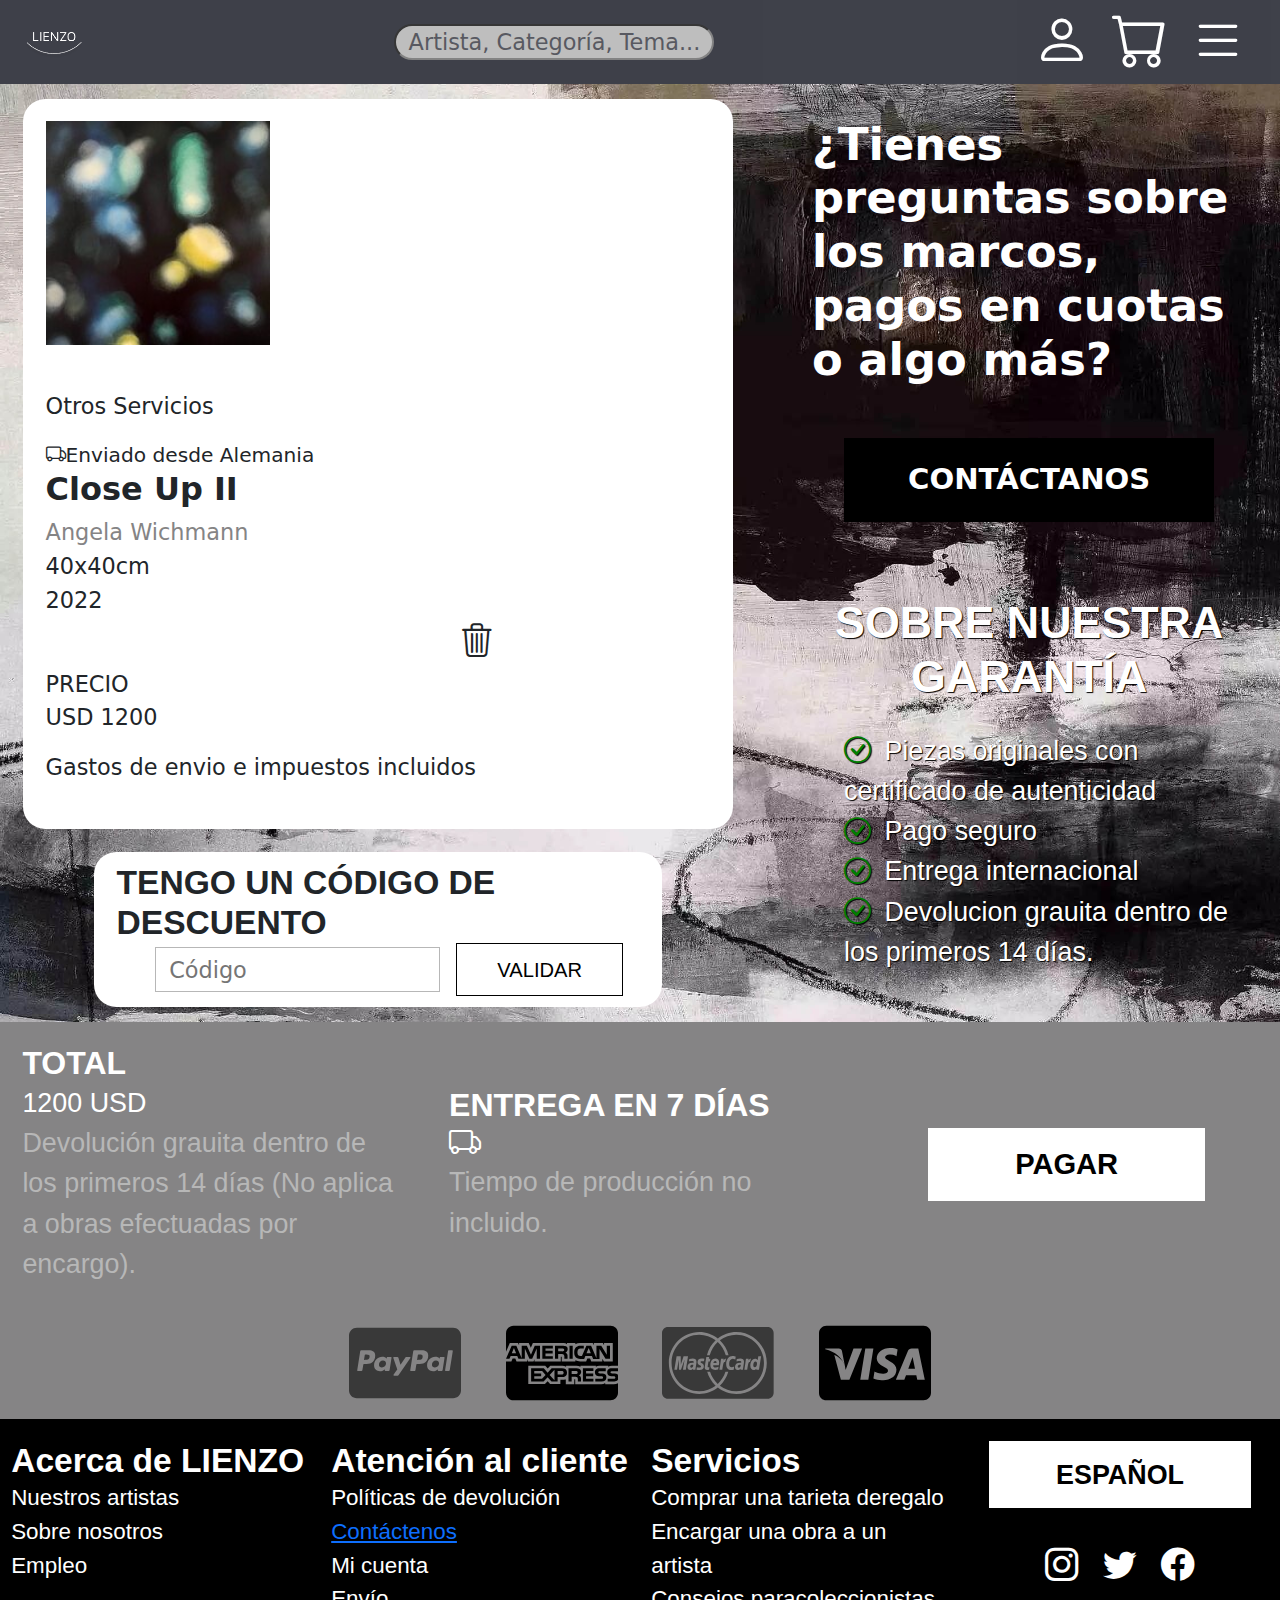
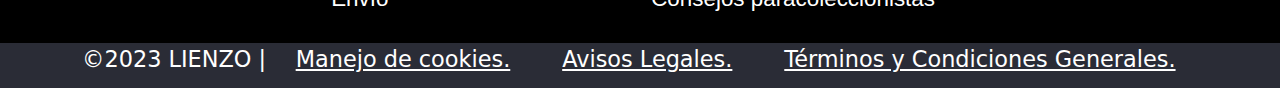
<file: carrito.html>
<!DOCTYPE html>
<html lang="en">
  <head>
    <meta charset="UTF-8" />
    <meta name="viewport" content="width=device-width, initial-scale=1.0" />
    <title>LIENZO | Carrito</title>
    <link rel="stylesheet" href="https://cdn.jsdelivr.net/npm/bootstrap@5.3.1/dist/css/bootstrap.min.css">
    <link rel="stylesheet" href="https://cdn.jsdelivr.net/npm/bootstrap-icons@1.11.1/font/bootstrap-icons.css">
    <link rel="stylesheet" href="./css/normalize.css">
    <link rel="stylesheet" type="text/css" href="./css/carrito.css" />
    <link rel="icon" type="image/x-icon" href="./img/Logo.png">
  </head>
  <body>
    <div class="container-fluid">
      <header>
        <div class="row header">
          <div class="col-xs-12">
            <img src="./img/Logo.png" alt="Lienzo Logo">
            <input type="text" class="searchbar" placeholder="Artista, Categoría, Tema...">
            <div class="navbutons">
              <i class="bi bi-person"></i>
              <i class="bi bi-cart"></i>
              <i class="bi bi-list"></i>
            </div>
          </div>
        </div>
      </header>

      <main>
        <div class="row main">
          <div class="col-sm-7">
            <div class="products">
              <div class="p1">
                  <img src="./img/Closeupii.jpeg" alt="Close Up Painting">
                  <p class="oth">Otros Servicios</p>
                  <p class="env"><i class="bi bi-truck"></i>Enviado desde Alemania</p>
              </div>

              <div class="p2">
                <h2><b>Close Up II</b></h2>
                <p class="auth">Angela Wichmann</p>
                <p>40x40cm</p>
                <p>2022</p>
              </div>
              
              <div class="p3">
                <i class="bi bi-trash3"></i>
                <p class="precio">Precio</p>
                <p>USD 1200</p>
                <p class="imp">Gastos de envio e impuestos incluidos</p>
              </div>
        
            </div>

            <div class="discounts">
              <h2>Tengo un código de descuento</h2>
              <input type="text" placeholder="Código">
              <p class="wboton">VALIDAR</p>
            </div>
          </div>

          <div class="col-sm-5">
            <h2>¿Tienes preguntas sobre los marcos, pagos en cuotas o algo más?</h2>
            <div class="bboton">CONTÁCTANOS</div>

            <h3>SOBRE NUESTRA GARANTÍA</h3>
            <ul>
              <li><i class="bi bi-check-circle"></i>Piezas originales con certificado de autenticidad</li>
              <li><i class="bi bi-check-circle"></i>Pago seguro</li>
              <li><i class="bi bi-check-circle"></i>Entrega internacional</li>
              <li><i class="bi bi-check-circle"></i>Devolucion grauita dentro de los primeros 14 días.</li>
            </ul>
          </div>
        </div>
      </main>

      <div class="row checkout">

        <div class="col-sm-4">
          <h2>TOTAL</h2>
          <p>1200 USD</p>
          <p class="g">
            Devolución grauita dentro de los primeros 14 días
            (No aplica a obras efectuadas por encargo).
          </p>
        </div>

        <div class="col-sm-4">
          <h2>ENTREGA EN 7 DÍAS</h2>
          <h2><i class="bi bi-truck"></i></h2>
          <p class="g">Tiempo de producción no incluido.</p>
        </div>

        <div class="col-sm-4">
          <div class="wboton">
            PAGAR
          </div>
        </div>

      </div>

      <div class="row sponsors">
        <div class="col-xs-12">
          <img src="./img/paypal.svg" alt="Paypal">
          <img src="./img/amex.svg" alt="Amex">
          <img src="./img/mastercard.svg" alt="Mastercard">
          <img src="./img/visa.svg" alt="Visa">
        </div>
      </div>

      <footer>
        <div class="row footer">
          <div class="col-sm-3">
            <h2>Acerca de LIENZO</h2>
            <ul>
              <li>Nuestros artistas</li>
              <li>Sobre nosotros</li>
              <li>Empleo</li>
            </ul>
          </div>
          <div class="col-sm-3">
            <h2>Atención al cliente</h2>
            <ul>
              <li>Políticas de devolución</li>
              <li><a href="contacto.html">Contáctenos</a><li>
              <li>Mi cuenta</li>
              <li>Envío</li>
            </ul>
          </div>
          <div class="col-sm-3">
            <h2>Servicios</h2>
            <ul>
              <li>Comprar una tarieta deregalo</li>
              <li>Encargar una obra a un artista</li>
              <li>Consejos paracoleccionistas</li>
            </ul>
          </div>
          <div class="col-sm-3">
            <div class="wboton">ESPAÑOL</div>
            <div class="socialicons">
              <i class="bi bi-instagram"></i>
            <i class="bi bi-twitter"></i>
            <i class="bi bi-facebook"></i>
            </div>
          </div>
        </div>
        <div class="row subfooter">
          <div class="col-xs-12">
            <p>&copy;2023 LIENZO | <a href="">Manejo de cookies.</a> <a href="">Avisos Legales.</a> <a href="">Términos y Condiciones Generales.</a></p>
          </div>
        </div>
      </footer>

    </div>
  </body>
</html>
</file>
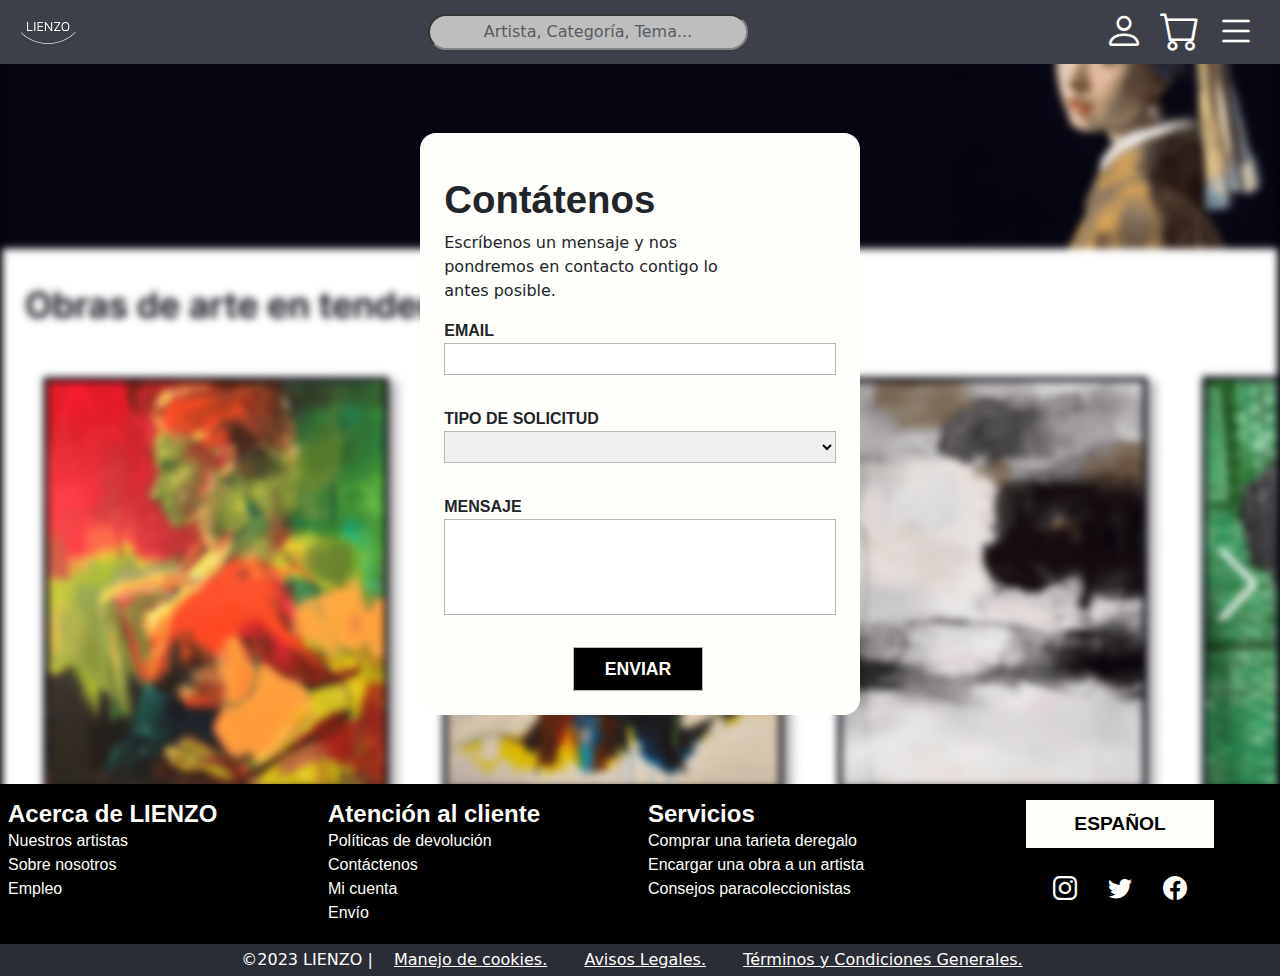
<file: contacto.html>
<!DOCTYPE html>
<html lang="en">
  <head>
    <meta charset="UTF-8" />
    <meta name="viewport" content="width=device-width, initial-scale=1.0" />
    <title>LIENZO | Carrito</title>
    <link rel="stylesheet" href="https://cdn.jsdelivr.net/npm/bootstrap@5.3.1/dist/css/bootstrap.min.css">
    <link rel="stylesheet" href="https://cdn.jsdelivr.net/npm/bootstrap-icons@1.11.1/font/bootstrap-icons.css">
    <link rel="stylesheet" href="/css/normalize.css">
    <link rel="stylesheet" type="text/css" href="/css/contacto.css" />
    <link rel="icon" type="image/x-icon" href="/img/Logo.png">
  </head>
  <body>
    <div class="container-fluid">
      <header>
        <div class="row header">
          <div class="col-xs-12">
            <img src="./img/Logo.png" alt="Lienzo Logo">
            <input type="text" class="searchbar" placeholder="Artista, Categoría, Tema...">
            <div class="navbutons">
              <i class="bi bi-person"></i>
              <a href="carrito.html"><i class="bi bi-cart"></i> </a>
              <i class="bi bi-list"></i>
            </div>
          </div>
        </div>
      </header>

      <div class="row main">
        <div class="col-md-12">
            <div class="wbox">
                <h2>Contátenos</h2>
                <p class="wsubh">Escríbenos un mensaje y nos pondremos en contacto contigo lo antes posible.</p> 
                <form action="" method="post">
                    <p>EMAIL</p>
                    <input type="email" id="EMAIL">
                    <p>TIPO DE SOLICITUD</p>
                    <select id="chooseOption" name="option">
                        <option value=""></option>
                        <option value="option1">Soy Creador</option>
                        <option value="option2">Soy Coleccionista</option>
                    </select>
                    <p>MENSAJE</p>
                    <input type="text" class="texto">
                    <input type="submit" class="subbtn" value="ENVIAR">
                </form>
            </div>
        </div>
      </div>

      <footer>
        <div class="row footer">
          <div class="col-sm-3">
            <h2>Acerca de LIENZO</h2>
            <ul>
              <li>Nuestros artistas</li>
              <li>Sobre nosotros</li>
              <li>Empleo</li>
            </ul>
          </div>
          <div class="col-sm-3">
            <h2>Atención al cliente</h2>
            <ul>
              <li>Políticas de devolución</li>
              <li>Contáctenos</li>
              <li>Mi cuenta</li>
              <li>Envío</li>
            </ul>
          </div>
          <div class="col-sm-3">
            <h2>Servicios</h2>
            <ul>
              <li>Comprar una tarieta deregalo</li>
              <li>Encargar una obra a un artista</li>
              <li>Consejos paracoleccionistas</li>
            </ul>
          </div>
          <div class="col-sm-3">
            <div class="wboton">ESPAÑOL</div>
            <div class="socialicons">
              <i class="bi bi-instagram"></i>
            <i class="bi bi-twitter"></i>
            <i class="bi bi-facebook"></i>
            </div>
          </div>
        </div>
        <div class="row subfooter">
          <div class="col-xs-12">
            <p class="subft">&copy;2023 LIENZO | <a href="">Manejo de cookies.</a> <a href="">Avisos Legales.</a> <a href="">Términos y Condiciones Generales.</a></p>
          </div>
        </div>
      </footer>

    </div>
  </body>
</html>
</file>
<file: css/carrito.css>
/* Variables */
:root{
    --lightcolor:#ffff;
    --midcolor0: #b7b7b7;
    --midcolor:#858485;
    --midcolor2:#2a2c36;
    --darkcolor:#000000;
    --transparent:#ffffff7f;
    --accent:#6567af;
    --accent2:#9c53af;
}
/*  */

/*  */
:root{
    --mobiletext:1rem;
}
body{
    font-size: var(--mobiletext);
}
/*  */

/* Body */
body{
    min-height:10vh;
    overflow-x: hidden;
}
/*  */

/* Header */
.header {
    height: fit-content;
    background-color: var(--midcolor2);
    opacity: 0.9;
}
.header .col-xs-12{
    display: flex;
    flex-flow: row nowrap;
    justify-content: space-between;
    align-items: center;
    padding: 0em 1em;
}
.header img{
    height: 4rem;
}
.searchbar{
    width: 20rem;
    height: 2.3rem;
    border-radius: 30px;
    background-color: var(--midcolor0);
}
.header input::placeholder{
    color: var(--midcolor2);
    text-align: center;
    opacity: 0.8;
}
.navbutons{
    display: flex;
    flex-flow: row nowrap;
    justify-content: space-evenly;
}
.navbutons i{
    color: var(--lightcolor);
    font-size: 2.5em;
    padding: 0em 0.2em;
}
/*  */

/* main */
.main{
    padding: 0.5em;
    min-height: 70vh;
    background:url(/img/carritobg.jpg) no-repeat;
    background-size: cover;
    background-position: center;
    display: flex;
    flex-flow: row wrap;
}
.main .col-sm-7{
    display: flex;
    flex-flow: column wrap;
    justify-content: center;
    align-items: center;
}
.main .col-sm-7 .products{
    background-color: var(--lightcolor);    
    width: fit-content;
    padding: 1em;
    padding-bottom: 2em;
    border-radius: 1em;
    display: flex;
    flex-flow: row wrap;
}
.products img{
    width: 10em;
    padding-bottom: 1em;
}
.products .p1{
    width: fit-content
}
.products .oth{
    margin-top: 1em;
}

.products .env{
    padding-bottom: 0;
    margin-bottom: 0;
    font-size: 0.9em;
}
.products .p2{
    width: 20em;
}
.products .p2 p{
    padding: 0;
    margin: 0;
}
.products .auth{
    color: var(--midcolor);
}
.products .p3{
    width: 20em;
    display: flex;
    flex-flow: column;
    margin: 0;
    padding: 0;
}
.bi-trash3{
    padding: 0;
    margin: 0;
    font-size: 1.5em;
    align-self: flex-end;
}
.bi-trash3:hover{
    transform: scale(1.1);
    transition: transform 0.5s 0.1s ease-in-out;
}
.products .precio {
    text-transform: uppercase;
    font-weight: 500;
    text-align: left;
    padding-bottom: 0;
    margin-bottom: 0;
}
.products .imp{
    margin-top: auto;
    padding-bottom: 0;
    margin-bottom: 0;
}

.main .col-sm-5{
    display: flex;
    flex-flow: column wrap;
    justify-content: center;
    align-items: center;
    padding: 1em;
    padding-left: 3em;
}
.col-sm-5 h2{
    margin: 0;
    padding: 0;
    font-size: 2em;
    font-weight: 600;
    color: var(--lightcolor);
    margin-bottom: 0.5em;
}
.col-sm-5 .bboton{
    margin: 1em 0em;
    background-color: var(--darkcolor);
    padding: 0.7em 2.2em;
    font-size: 1.3em; 
    font-weight: 600;
    color: var(--lightcolor);
}
.bboton:hover{
    transform: scale(1.1);
    transition: transform 0.5s 0.1s ease-in-out;
    user-select: none;
}
.col-sm-5 h3{
    padding: 0em 0em;
    margin: 0;
    margin-top: 1em;
    text-align: center;
    font-size: 2em;
    font-weight: 600;
    font-family: Arial, Helvetica, sans-serif;
    color: var(--lightcolor);
    text-shadow: 1px 1px 1px var(--darkcolor);
}
.col-sm-5 ul{
    list-style-type: none;
    padding-top: 1em;
    font-size: 1.2em;
    font-family: Arial, Helvetica, sans-serif;
    font-weight: 500;
    color: var(--lightcolor);
    text-shadow: 1px 1px 1px var(--darkcolor);
}
.col-sm-5 ul i{
    padding-right: 0.5em;
    color: green;
}
.discounts {
    background-color: var(--lightcolor);
    width: 80%;
    border-radius: 1em;
    margin-top: 1em;
    padding: 0.5em 1em;
    display: flex;
    flex-flow: row wrap;
    align-items: center;
    justify-content: space-evenly;
}
.discounts h2{
    margin: 0;
    padding: 0;
    font-size: 1.5em;
    text-transform: uppercase;
    margin-left: 0;
    padding-left: 0;
    font-weight: 700;
    font-family: Arial, Helvetica, sans-serif;
}
.discounts input{
    height: 2em;
    margin-left: 1em;
    border: 1px solid var(--midcolor0);
}
.discounts input::placeholder{
    padding-left: 0.5em;
}
.discounts .wboton{
    margin: 0;
    background-color: var(--lightcolor);
    padding: 0.5em 2em;
    font-size: 0.9em;
    font-family: Arial, Helvetica, sans-serif; 
    font-weight: 500;
    color: var(--darkcolor);
    border: 1px solid var(--darkcolor);
}
.discounts c

/* checkout */
.checkout {
    min-height: 10em;
    display: flex;
    flex-flow: row wrap;
    justify-content: center;
    align-items: center;
}
.checkout .col-sm-4{
    padding: 1em;
    background-color: var(--midcolor);
    display: flex;
    flex-flow: column wrap;
    justify-content: center;
    align-items: flex-start;

}
.checkout h2{
    color: var(--lightcolor);
    font-weight: 600;
    font-family: Arial, Helvetica, sans-serif;
    margin: 0;
    padding: 0;
}
.checkout p{
    color: var(--lightcolor);
    font-size: 1.2em;
    font-family: Arial, Helvetica, sans-serif;
    margin: 0;
    padding: 0;
}

.checkout .g{
    color: var(--midcolor0);
    font-weight: 500;
    font-family: Arial, Helvetica, sans-serif;
    margin: 0;
    padding: 0;
}
.checkout .col-sm-4:nth-child(3){
    align-items: center;
}
.checkout .wboton{
    margin: 0;
    background-color: var(--lightcolor);
    padding: 0.5em 3em;
    font-size: 1.3em;
    font-family: Arial, Helvetica, sans-serif; 
    font-weight: 600;
    color: var(--darkcolor);
}
.checkout .wboton:hover{
    transform: scale(0.9);
    transition: transform 0.5s 0.1s ease-in-out;
    user-select: none;
    background-color: var(--darkcolor);
    color: var(--lightcolor);
    border: 1px solid var(--lightcolor);
}
/* sponsors */
.sponsors{
    background-color: var(--midcolor);
    min-height: 5em;
}
.sponsors .col-xs-12 img{
    width: 5em;
    margin:0em 1em;
}
.sponsors .col-xs-12{
    display: flex;
    flex-flow: row wrap;
    justify-content: center;
    align-items: center;
}
/*  */

/* Footer */
.footer{
min-height: 10em;
background-color: var(--darkcolor);
color: var(--lightcolor);
}
.footer .col-sm-3{
    padding: 0.5em;
    display: flex;
    flex-flow:column wrap ;
    justify-content: flex-start;
    align-items: flex-start;
    padding-top: 1em;
}
.footer h2{
    font-weight: 600;
    font-size: 1.5em;
    font-family: Arial, Helvetica, sans-serif;
    margin: 0;
    padding: 0;
}
.footer ul{
    padding: 0;
    margin: 0;
    list-style-type: none;
    font-weight: 400;
    font-family: Arial, Helvetica, sans-serif;
}
.footer .col-sm-3 i{
    font-size: 1.5em;
padding: 0.3em;
}
.socialicons{
    display: flex;
    flex-flow: row wrap;
    justify-content: space-evenly;
    width: 60%;
    margin-top: 1em;
    align-self: center;
}
.footer .wboton{
    align-self: center;
    margin: 0;
    background-color: var(--lightcolor);
    padding: 0.5em 2.5em;
    font-size: 1.2em;
    font-family: Arial, Helvetica, sans-serif; 
    font-weight: 600;
    color: var(--darkcolor);
}
.footer .wboton:hover{
    transform: scale(0.9);
    transition: transform 0.5s 0.1s ease-in-out;
    user-select: none;
    background-color: var(--darkcolor);
    color: var(--lightcolor);
    border: 1px solid var(--lightcolor);
}


.subfooter{
    background-color: var(--midcolor2);
    color: var(--lightcolor);
    height: 2em;
    text-align: center;
    display: flex;
    flex-flow: row wrap;
    align-items: center;
    justify-content: space-evenly;
}
.subfooter a:any-link{
    color: var(--lightcolor);
    padding: 0em 1em;
}
/*  */

/* Media Queries */
/* Media query for xs */
@media (max-width: 575px) {
    :root {
        --mobiletext: 0.7rem; 
    }
    .main .col-sm-7{
        padding: 1em 0em;
    }
    .products{
        width: fit-content;
    }
    .main .p2{
        width: 9em;
    }
    .main .p3{
        width: 10em;
    }
}

/* Media query for small */
@media (min-width: 576px) {
    :root {
        --mobiletext: 1.1rem; 
    }
}

/* Media query for medium */
@media (min-width: 768px) {
    :root {
        --mobiletext: 1.2rem; 
    }
}

/* Media query for large */
@media (min-width: 992px) {
    :root {
        --mobiletext: 1.3rem; 
    }
}

/* Media query for xl */
@media (min-width: 1200px) {
    :root {
        --mobiletext: 1.4rem; 
    }
}

/* Media query for 2xl */
@media (min-width: 1400px) {
    :root {
        --mobiletext: 1rem; 
    }
}
</file>
<file: css/contacto.css>
/* Variables */
:root{
    --lightcolor:#fefefa;
    --midcolor0: #b7b7b7;
    --midcolor:#fff0ff;
    --midcolor2:#2a2c36;
    --darkcolor:#000000;
    --transparent:#ffffff7f;
    --accent:#6567af;
    --accent2:#9c53af;
}
/*  */

/*  */
:root{
    --mobiletext:1rem;
}
body{
    font-size: var(--mobiletext);
}
/*  */

/* Body */
body{
    overflow-x: hidden;
}
/*  */

/* Header */
.header {
    height: fit-content;
    background-color: var(--midcolor2);
    opacity: 0.9;
}
.header .col-xs-12{
    display: flex;
    flex-flow: row nowrap;
    justify-content: space-between;
    align-items: center;
    padding: 0em 1em;
}
.header img{
    height: 4rem;
}
.searchbar{
    width: 20rem;
    height: 2.3rem;
    border-radius: 30px;
    background-color: var(--midcolor0);
}
.header input::placeholder{
    color: var(--midcolor2);
    text-align: center;
    opacity: 0.8;
}
.navbutons{
    display: flex;
    flex-flow: row nowrap;
    justify-content: space-evenly;
}
.navbutons i{
    color: var(--lightcolor);
    font-size: 2.5em;
    padding: 0em 0.2em;
}
/* MAIN */
.main{
    min-height: 80vh;
    background:url(/img/contactobg.PNG) no-repeat;
    background-size: cover;
    background-position: center;
}
.main .col-md-12{
    display: flex;
    flex-flow: column wrap;
    align-items: center;
    justify-content: center;
}
.main .wbox{
    background-color: var(--lightcolor);
    border-radius: 1em;
    padding: 1.5em;
    height: fit-content;
    display: flex;
    flex-flow: column;
    align-content: center;
    justify-content: flex-start;
    max-width: 35%;
}
.wbox h2{
   text-align:left;
    font-size: 2.4em;
    font-family: Arial, Helvetica, sans-serif;
    font-weight: 700;
    margin-top: 0.5em;
}
.wbox .wsubh{
    padding: 0;
    margin: 0;
    margin-bottom: 1em;
    padding-right: 7em;
    font-weight: 400;
}
.wbox form p{
    font-weight: 600;
    font-family: Arial, Helvetica, sans-serif;
    padding: 0;
    margin: 0;
        
}
.wbox input{
    padding: 0;
    margin: 0;
    margin-bottom: 2em;
    width: 100%;
    border: 1px solid var(--midcolor0);
    height: 2rem;   
}   
.wbox select{
    padding: 0;
    margin: 0;
    margin-bottom: 2em;
    width: 100%;
    border: 1px solid var(--midcolor0);
    height: 2rem;   
}
.wbox .texto{
    min-height: 6em;
}
.wbox form .subbtn{
    padding: 0;
    background-color: var(--darkcolor);
    color: var(--lightcolor);
    width: 33%;
    text-align: center;
    margin-left: 33%;
    margin-right: 33%;
    height: 2.5em;
    font-weight: 600;
    font-family: Arial, Helvetica, sans-serif;
    text-transform: uppercase;
    font-size: 1.1em;       
    margin-bottom: 0;
}
/*  */

/* Footer */
.footer{
min-height: 10em;
background-color: var(--darkcolor);
color: var(--lightcolor);
}
.footer .col-sm-3{
    padding: 0.5em;
    display: flex;
    flex-flow:column wrap ;
    justify-content: flex-start;
    align-items: flex-start;
    padding-top: 1em;
}
.footer h2{
    font-weight: 600;
    font-size: 1.5em;
    font-family: Arial, Helvetica, sans-serif;
    margin: 0;
    padding: 0;
}
.footer ul{
    padding: 0;
    margin: 0;
    list-style-type: none;
    font-weight: 400;
    font-family: Arial, Helvetica, sans-serif;
}
.footer .col-sm-3 i{
    font-size: 1.5em;
padding: 0.3em;
}
.socialicons{
    display: flex;
    flex-flow: row wrap;
    justify-content: space-evenly;
    width: 60%;
    margin-top: 1em;
    align-self: center;
}
.footer .wboton{
    align-self: center;
    margin: 0;
    background-color: var(--lightcolor);
    padding: 0.5em 2.5em;
    font-size: 1.2em;
    font-family: Arial, Helvetica, sans-serif; 
    font-weight: 600;
    color: var(--darkcolor);
}
.footer .wboton:hover{
    transform: scale(0.9);
    transition: transform 0.5s 0.1s ease-in-out;
    user-select: none;
    background-color: var(--darkcolor);
    color: var(--lightcolor);
    border: 1px solid var(--lightcolor);
}


.subfooter{
    background-color: var(--midcolor2);
    color: var(--lightcolor);
    height: 2em;
    text-align: center;
    display: flex;
    flex-flow: row wrap;
    align-items: center;
    justify-content: space-evenly;
}
.subfooter a:any-link{
    color: var(--lightcolor);
    padding: 0em 1em;
}
.subfooter .subft{
margin: 0;
padding: 0;
}
/*  */

/* Media Queries */
/* Media query for xs */
@media (max-width: 575px) {
    :root {
        --mobiletext: 0.7rem; 
    }
    .wbox input{
        height: 2.5em;
    }
    .wbox select{
        height: 2.5em;
    }
    .main .wbox{
        max-width: 90%;
    }
}

/* Media query for small */
@media (min-width: 576px) {
    :root {
        --mobiletext: 1.1rem; 
    }
}

/* Media query for medium */
@media (min-width: 768px) {
    :root {
        --mobiletext: 0.9rem; 
    }
}

/* Media query for large */
@media (min-width: 992px) {
    :root {
        --mobiletext: 1rem; 
    }
}

/* Media query for xl */
@media (min-width: 1200px) {
    :root {
        --mobiletext: 1rem; 
    }
}

/* Media query for 2xl */
@media (min-width: 1400px) {
    :root {
        --mobiletext: 1rem; 
    }
}
/* Media query for 3xl */
@media (min-width: 1600px) {
    :root {
        --mobiletext: 1rem; 
    }
    .wbox{
        width: 30%;
    }
}
</file>
